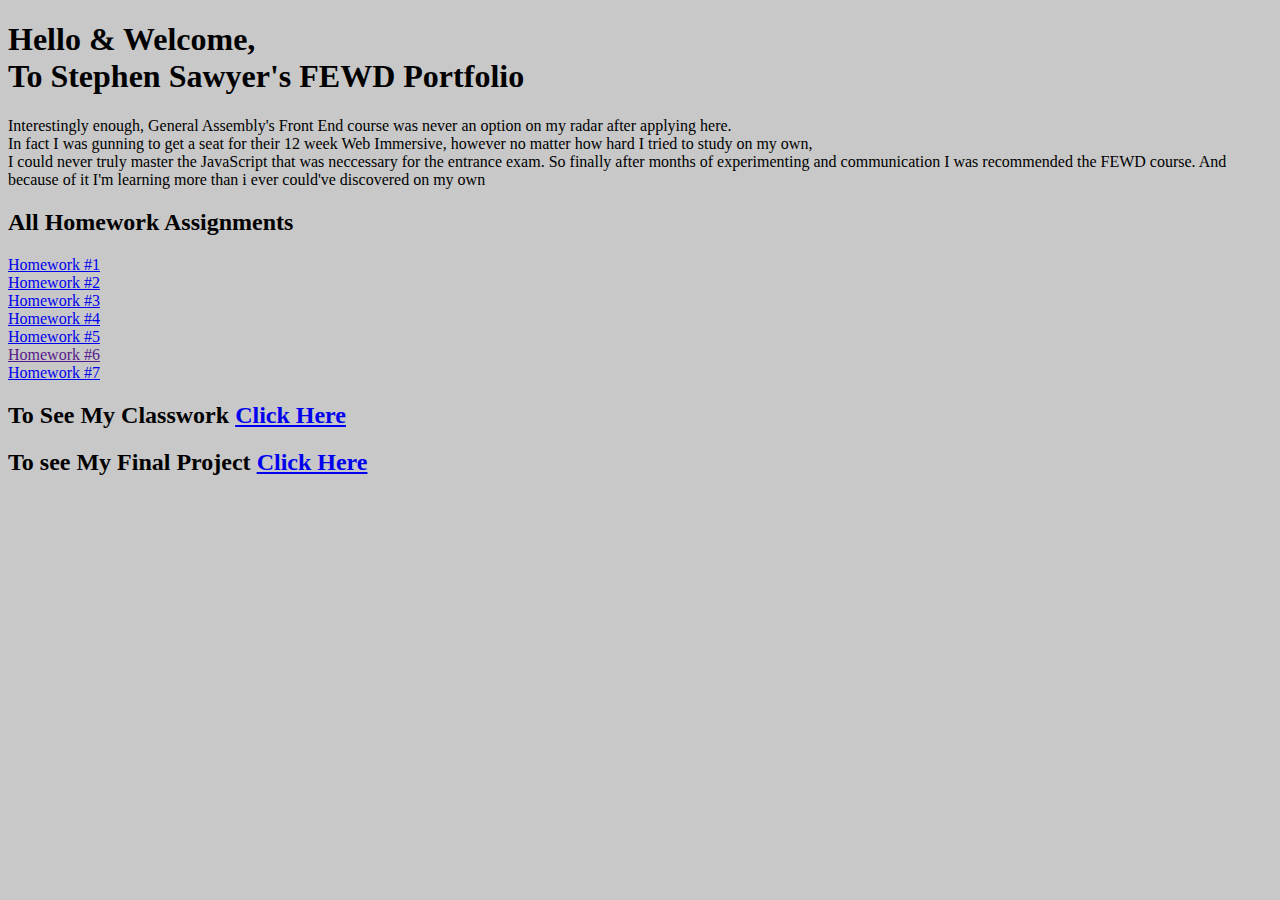
<file: index.html>
<!DOCTYPE html>
<html>
<head>
  <title>Main Page</title>
<link rel="stylesheet" type="text/css" href="styles.css">
</head>

<body>

  <h1>Hello & Welcome,<br> To Stephen Sawyer's FEWD Portfolio</h1>

  <p>Interestingly enough, General Assembly's Front End course was never an option on my radar after applying here.<br> In fact I was gunning to get a seat for their 12 week Web Immersive, however no matter how hard I tried to study on my own, <br> I could never truly master the JavaScript that was neccessary for the entrance exam. So finally after months of experimenting and communication I was recommended the FEWD course. And because of it I'm learning more than i ever could've discovered on my own</p>

  <h2>All Homework Assignments</h2>
    <a href="https://sawyers2015.github.io/Homework/ga-press-release/index.html">Homework #1</a>
    <br>
    <a href="SawyerS2015.github.io/Homework/travel-bucket-list/">Homework #2</a>
    <br>
    <a href="https://sawyers2015.github.io/Homework/fashion-blog-part2/">Homework #3</a>
    <br>
    <a href="SawyerS2015.github.io/Homework/startup-matchmaker/">Homework #4</a>
    <br>
    <a href="https://sawyers2015.github.io/Homework/calculator-box/">Homework #5</a>
    <br>
    <a href="">Homework #6</a>
    <br>
    <a href="SawyerS2015.github.io/Homework/cash-register/">Homework #7</a>

  <h2>To See My Classwork
    <a href="https://sawyers2015.github.io/Class-Work/index.html">Click Here</a>
  </h2>

  <h2>To see My Final Project
    <a href="SawyerS2015.github.io/Final Project/">Click Here</a></h2>
</body>
</html>
</file>
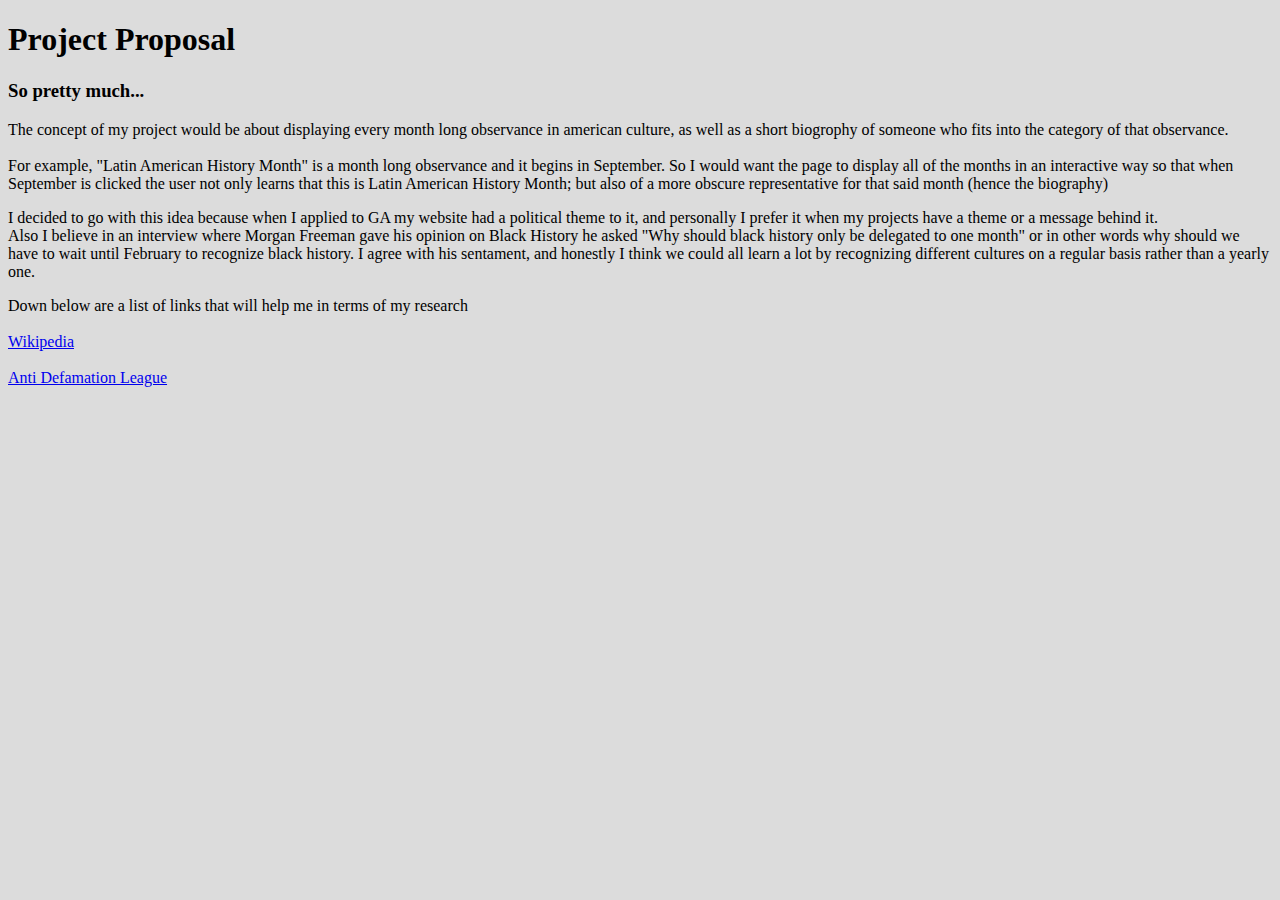
<file: Final Project/index.html>
<!DOCTYPE html>
<html>
<head>
  <title>Project Proposal</title>
  <link rel="stylesheet" type="text/css" href="styles.css">
</head>
<body>
<h1>Project Proposal</h1>
<h3>So pretty much...</h3>
<p>The concept of my project would be about displaying every month long observance in american culture, as well as a short biogrophy of someone who fits into the category of that observance.<br><br>For example, "Latin American History Month" is a month long observance and it begins in September. So I would want the page to display all of the months in an interactive way so that when September is clicked the user not only learns that this is Latin American History Month; but also of a more obscure representative for that said month (hence the biography)</p>

<p>I decided to go with this idea because when I applied to GA my website had a political theme to it, and personally I prefer it when my projects have a theme or a message behind it.<br> Also I believe in an interview where Morgan Freeman gave his opinion on Black History he asked "Why should black history only be delegated to one month" or in other words why should we have to wait until February to recognize black history. I agree with his sentament, and honestly I think we could all learn a lot by recognizing different cultures on a regular basis rather than a yearly one.</p>

<p>Down below are a list of links that will help me in terms of my research<br><br><a href="https://en.wikipedia.org/wiki/List_of_Month-long_observances">Wikipedia</a><br><br><a href="https://www.adl.org/sites/default/files/documents/assets/pdf/education-outreach/CALENDAR-OF-OBSERVANCES-2016.pdf">Anti Defamation League</a></p>

</body>
</html>
</file>
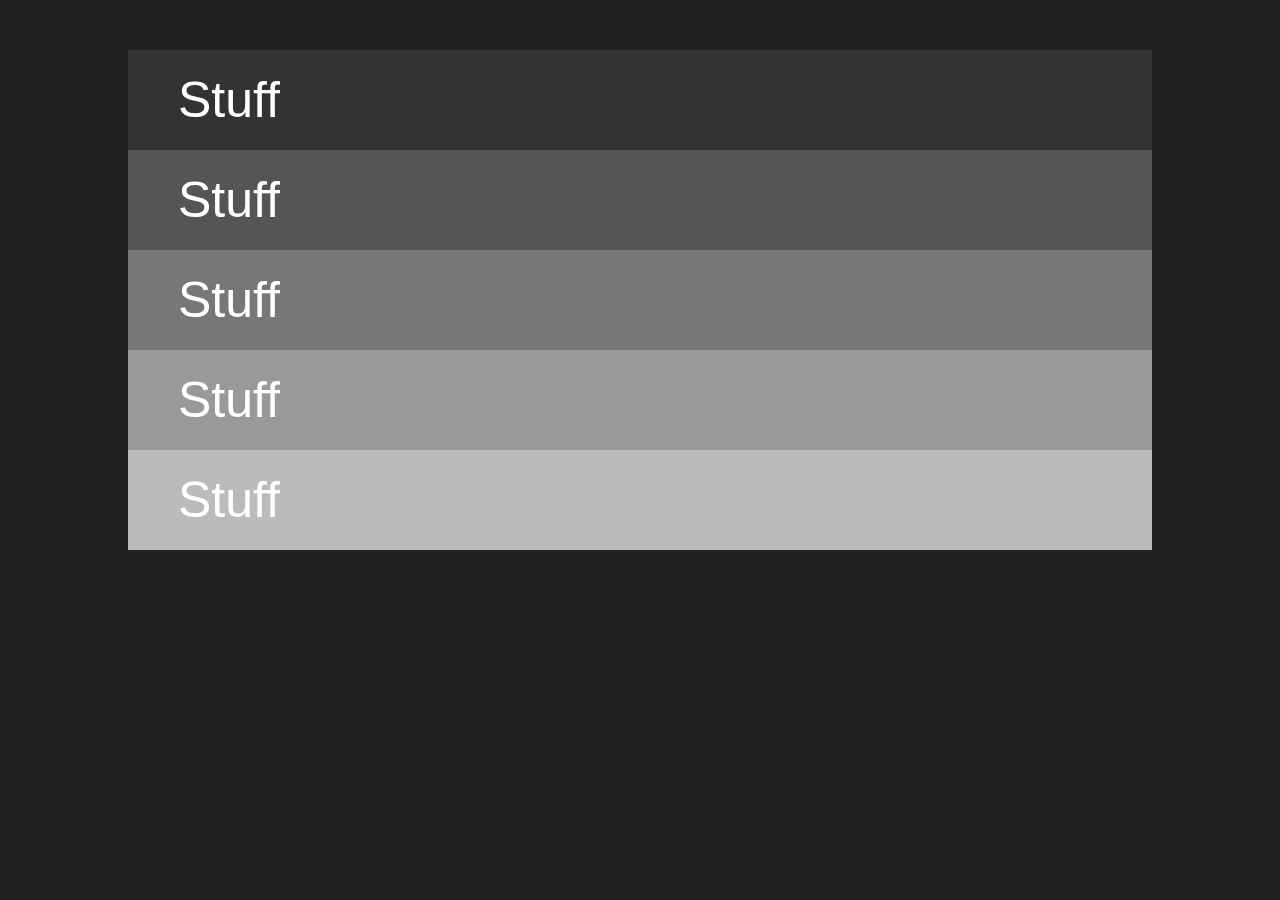
<file: Class-Work/accordion/index.html>
<!DOCTYPE html>
<html>
	<head>
		<title>Accordion</title>
		<link rel="stylesheet" type="text/css" href="css/reset.css">
		<link rel="stylesheet" type="text/css" href="css/style.css">
	</head>

	<body>
		<div id="wrapper">
			<div class="row">
				<header>
					<h2>Stuff</h2>
				</header>
				<div class="wrapper">
					<p>Lorem ipsum dolor sit amet, consectetur adipiscing elit. Vivamus sodales, magna eu varius interdum, orci nisl placerat lacus, blandit consequat felis diam ac lorem. Duis tempor libero at ante laoreet, eu ullamcorper augue vulputate. Mauris augue arcu, posuere vitae purus a, dignissim malesuada turpis. Donec hendrerit, nunc eget faucibus varius, neque quam dignissim dui, id euismod massa risus non neque. Aliquam elit lacus, elementum eu felis ut, auctor rhoncus odio. Vestibulum ante ipsum primis in faucibus orci luctus et ultrices posuere cubilia Curae; Etiam a hendrerit mauris, nec accumsan metus.</p>
				</div>
			</div>
			<div class="row">
				<header>
					<h2>Stuff</h2>
				</header>
				<div class="wrapper">
					<p>Lorem ipsum dolor sit amet, consectetur adipiscing elit. Vivamus sodales, magna eu varius interdum, orci nisl placerat lacus, blandit consequat felis diam ac lorem. Duis tempor libero at ante laoreet, eu ullamcorper augue vulputate. Mauris augue arcu, posuere vitae purus a, dignissim malesuada turpis. Donec hendrerit, nunc eget faucibus varius, neque quam dignissim dui, id euismod massa risus non neque. Aliquam elit lacus, elementum eu felis ut, auctor rhoncus odio. Vestibulum ante ipsum primis in faucibus orci luctus et ultrices posuere cubilia Curae; Etiam a hendrerit mauris, nec accumsan metus.</p>

				</div>
			</div>
			<div class="row">
				<header>
					<h2>Stuff</h2>
				</header>
				<div class="wrapper">
					<p>Lorem ipsum dolor sit amet, consectetur adipiscing elit. Vivamus sodales, magna eu varius interdum, orci nisl placerat lacus, blandit consequat felis diam ac lorem. Duis tempor libero at ante laoreet, eu ullamcorper augue vulputate. Mauris augue arcu, posuere vitae purus a, dignissim malesuada turpis. Donec hendrerit, nunc eget faucibus varius, neque quam dignissim dui, id euismod massa risus non neque. Aliquam elit lacus, elementum eu felis ut, auctor rhoncus odio. Vestibulum ante ipsum primis in faucibus orci luctus et ultrices posuere cubilia Curae; Etiam a hendrerit mauris, nec accumsan metus.</p>

				</div>
			</div>
			<div class="row">
				<header>
					<h2>Stuff</h2>
				</header>
				<div class="wrapper">
					<p>Lorem ipsum dolor sit amet, consectetur adipiscing elit. Vivamus sodales, magna eu varius interdum, orci nisl placerat lacus, blandit consequat felis diam ac lorem. Duis tempor libero at ante laoreet, eu ullamcorper augue vulputate. Mauris augue arcu, posuere vitae purus a, dignissim malesuada turpis. Donec hendrerit, nunc eget faucibus varius, neque quam dignissim dui, id euismod massa risus non neque. Aliquam elit lacus, elementum eu felis ut, auctor rhoncus odio. Vestibulum ante ipsum primis in faucibus orci luctus et ultrices posuere cubilia Curae; Etiam a hendrerit mauris, nec accumsan metus.</p>

				</div>
			</div>
			<div class="row">
				<header>
					<h2>Stuff</h2>
				</header>
				<div class="wrapper">
					<p>Lorem ipsum dolor sit amet, consectetur adipiscing elit. Vivamus sodales, magna eu varius interdum, orci nisl placerat lacus, blandit consequat felis diam ac lorem. Duis tempor libero at ante laoreet, eu ullamcorper augue vulputate. Mauris augue arcu, posuere vitae purus a, dignissim malesuada turpis. Donec hendrerit, nunc eget faucibus varius, neque quam dignissim dui, id euismod massa risus non neque. Aliquam elit lacus, elementum eu felis ut, auctor rhoncus odio. Vestibulum ante ipsum primis in faucibus orci luctus et ultrices posuere cubilia Curae; Etiam a hendrerit mauris, nec accumsan metus.</p>

				</div>
			</div>

		</div>

		<script src="js/jquery-1.10.2.min.js"></script>
		<script src="js/app.js"></script>
	</body>
</html>
</file>
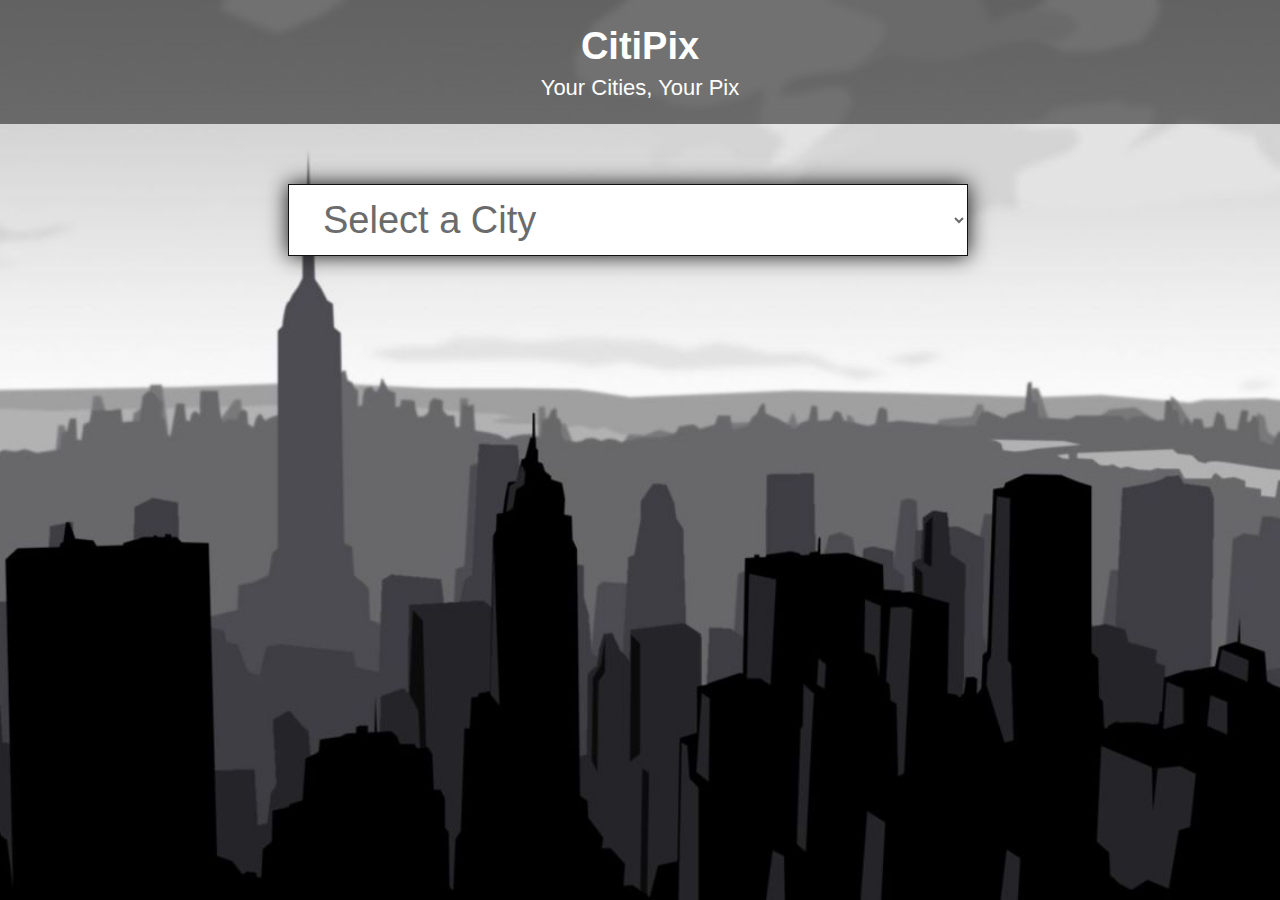
<file: Class-Work/citi-pix/index.html>
<!DOCTYPE html>
<html lang="en">
<head>
	<title>Citi Pix</title>

	<link rel="stylesheet" href="css/reset.css">
	<link rel="stylesheet" href="css/style.css">
</head>
<body>
	<header>
		<div class="title">
			<h1>CitiPix</h1>
			<p>Your Cities, Your Pix</p>
		</div>
	</header>
	<div class="container">
		<select id="city-type">
			<option>Select a City</option>
			<option value="nyc">NYC</option>
			<option value="sf">SF</option>
			<option value="la">LA</option>
			<option value="atx">ATX</option>
			<option value="syd">SYD</option>
		</select>
	</div>

	<script src="http://ajax.googleapis.com/ajax/libs/jquery/2.1.3/jquery.min.js"></script>
	<script type="text/javascript" src="js/app.js"></script>
</body>
</html>
</file>
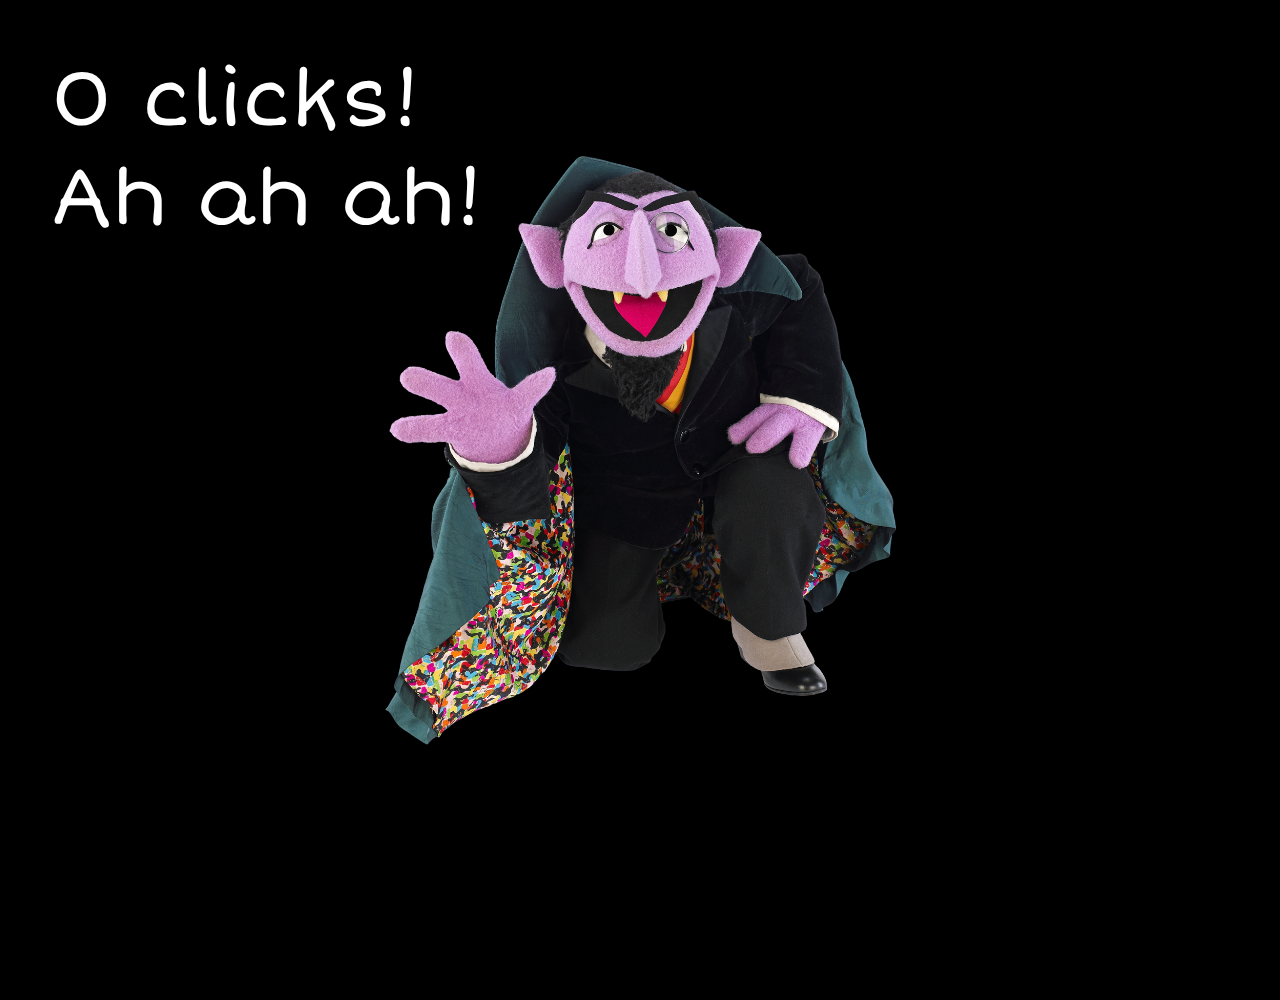
<file: Class-Work/click-count/index.html>
<!DOCTYPE html>
<html>
  <head>
    <title>Click Count</title>
    <link href='http://fonts.googleapis.com/css?family=Short+Stack' rel='stylesheet' type='text/css'>
    <link rel="stylesheet" type="text/css" href="css/style.css">
  </head>

  <body>
    <div id="clickme">
      <span id="click-num">0</span> <span id="click-str">clicks</span>!<br>
      Ah ah ah!
    </div>

    <script src="https://code.jquery.com/jquery-2.1.4.min.js"></script>
    <script type="text/javascript" src="js/app.js"></script>
  </body>
</html>
</file>
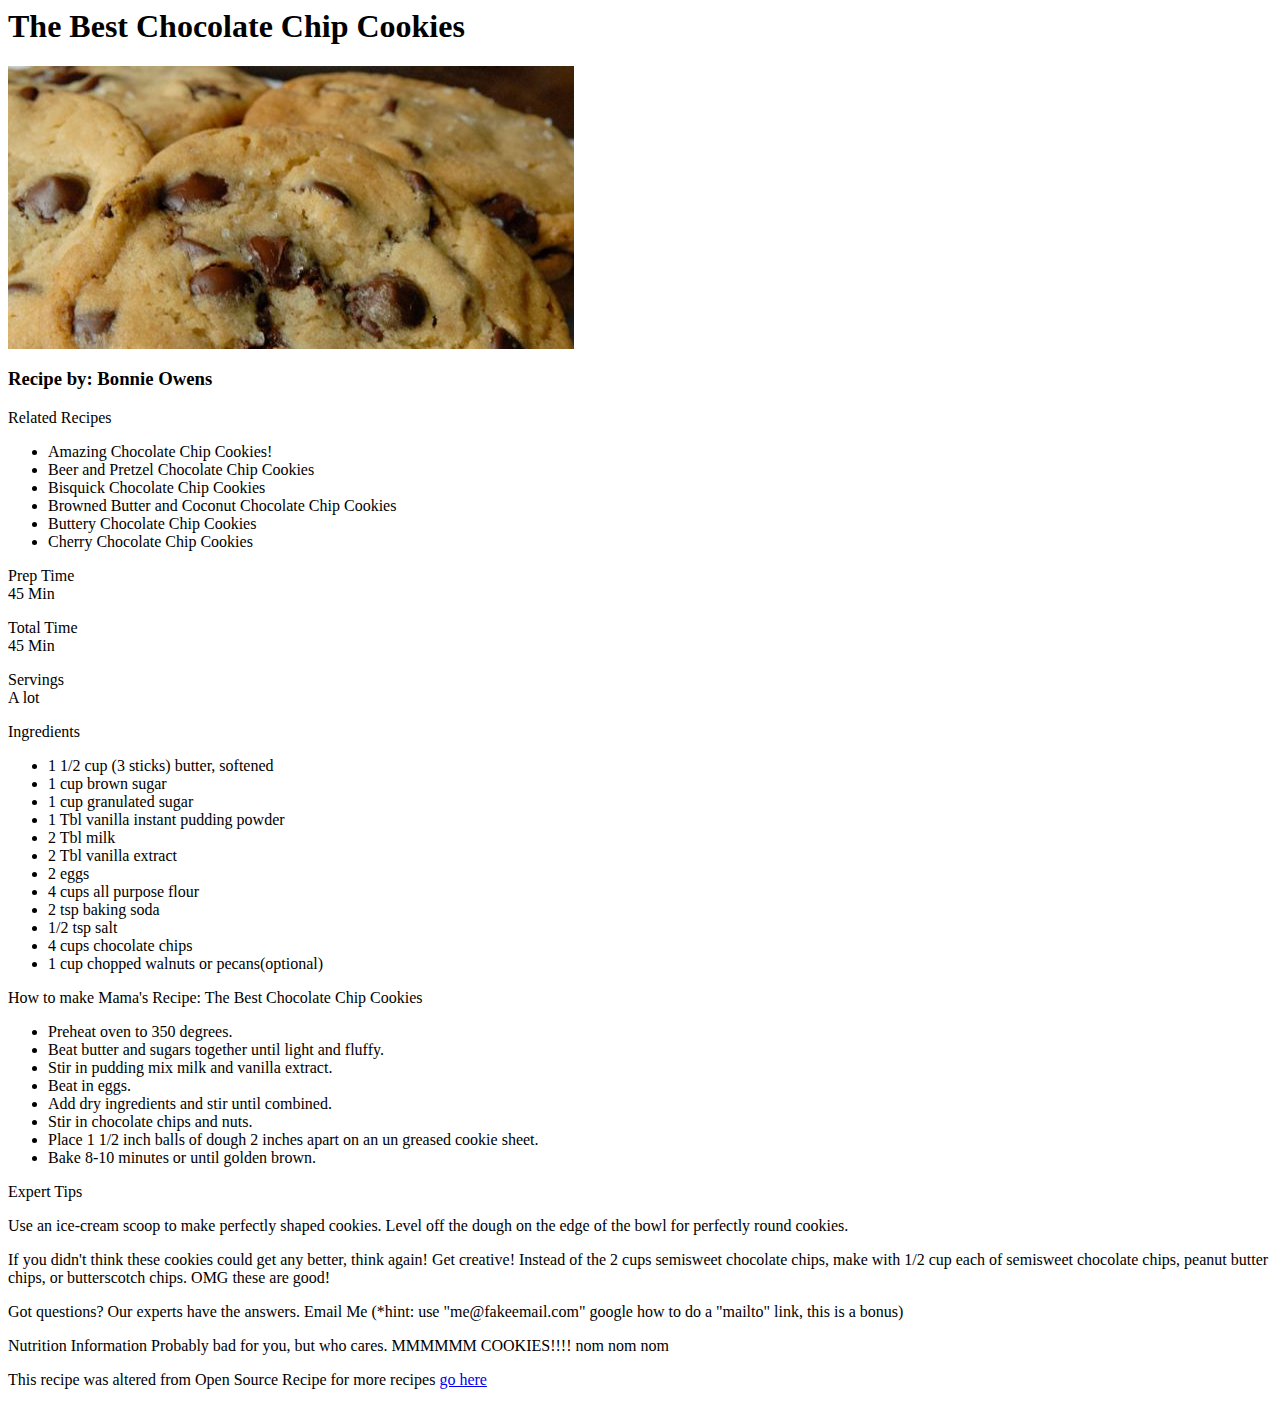
<file: Class-Work/cookie-recipe/index.html>
<!DOCTYPE>
<html>
<head>
  <title>Cookie Recipe</title>
</head>
<body>
<h1>The Best Chocolate Chip Cookies</h1>

<img src="cookies.jpg" alt="Cookies!"> 

<h3>Recipe by: Bonnie Owens</h3>

<p>
Related Recipes
  <ul>
    <li>Amazing Chocolate Chip Cookies!</li>
    <li>Beer and Pretzel Chocolate Chip Cookies</li>
    <li>Bisquick Chocolate Chip Cookies</li>
    <li>Browned Butter and Coconut Chocolate Chip Cookies</li>
    <li>Buttery Chocolate Chip Cookies</li>
    <li>Cherry Chocolate Chip Cookies</li>
  </ul>
</p>
<p>
Prep Time <br>
45 Min
</p>
<p>
Total Time <br>
45 Min
</p>
<p>
Servings <br>
A lot
</p>
<p>
Ingredients
  <ul>
    <li>1 1/2 cup (3 sticks) butter, softened</li>
    <li>1 cup brown sugar</li>
    <li>1 cup granulated sugar</li>
    <li>1 Tbl vanilla instant pudding powder</li>
    <li>2 Tbl milk</li>
    <li>2 Tbl vanilla extract</li>
    <li>2 eggs</li>
    <li>4 cups all purpose flour</li>
    <li>2 tsp baking soda</li>
    <li>1/2 tsp salt</li>
    <li>4 cups chocolate chips</li>
    <li>1 cup chopped walnuts or pecans(optional)</li>
  </ul>
</p>
<p>
How to make Mama's Recipe: The Best Chocolate Chip Cookies
  <ul>
    <li>Preheat oven to 350 degrees.</li>
    <li>Beat butter and sugars together until light and fluffy.</li>
    <li>Stir in pudding mix milk and vanilla extract.</li>
    <li>Beat in eggs.</li>
    <li>Add dry ingredients and stir until combined.</li>
    <li>Stir in chocolate chips and nuts.</li>
    <li>Place 1 1/2 inch balls of dough 2 inches apart on an un greased cookie sheet.</li>
    <li>Bake 8-10 minutes or until golden brown.</li>
  </ul>
</p>
Expert Tips
<p>
Use an ice-cream scoop to make perfectly shaped cookies. Level off the dough on the edge of the bowl for perfectly round cookies.
</p>
<p>
If you didn't think these cookies could get any better, think again! Get creative! Instead of the 2 cups semisweet chocolate chips, make with 1/2 cup each of semisweet chocolate chips, peanut butter chips, or butterscotch chips. OMG these are good!
</p>
<p>
Got questions? Our experts have the answers. Email Me (*hint: use "me@fakeemail.com" google how to do a "mailto" link, this is a bonus)
</p>
<p>
Nutrition Information
Probably bad for you, but who cares. MMMMMM COOKIES!!!! nom nom nom
</p>
<p>
This recipe was altered from Open Source Recipe for more recipes <a href="http://www.opensourcefood.com/people/Amanori/recipes/mamas-recipe-the-best-chocolate-chip-cookies"> go here <a>
</p>
</body>
</html>
</file>
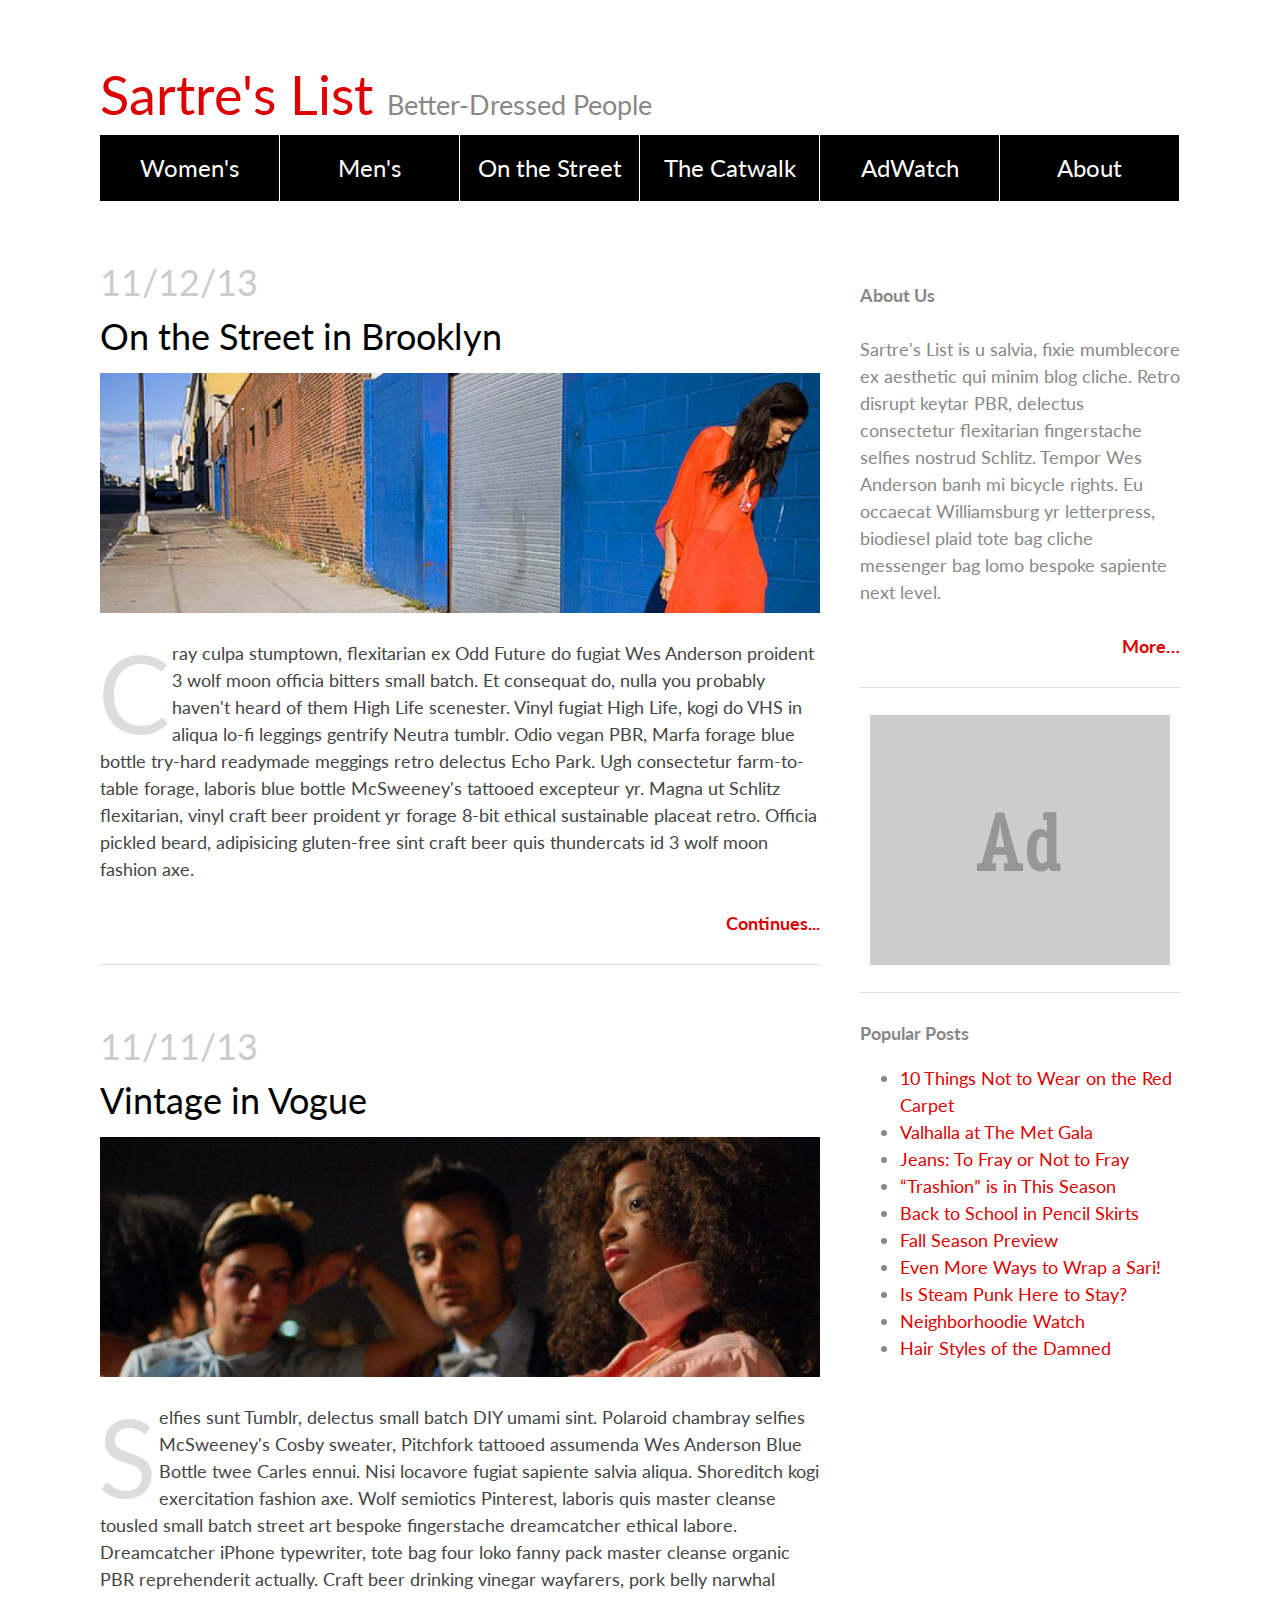
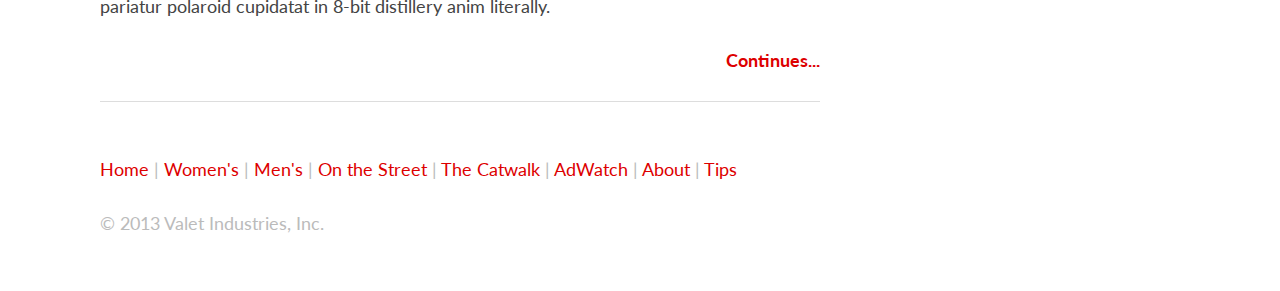
<file: Class-Work/fashion-blog-part2-solution/index.html>
<!DOCTYPE html>
<html>
	<head>
		<title>Sartre's List</title>

		<link href='http://fonts.googleapis.com/css?family=Lato:300,700,300italic,700italic' rel='stylesheet' type='text/css'>
		<link rel="stylesheet" type="text/css" href="css/normalize.css">
		<link rel="stylesheet" type="text/css" href="css/main.css">
	</head>
	<body>
		<div id="wrapper">
			<div id="header">
				<h1><a href="index.html">Sartre's List</a></h1>

				<h2>Better-Dressed People</h2>

				<div id="nav">
					<a href="#">Women's</a>
					<a href="#">Men's</a>
					<a href="#">On the Street</a>
					<a href="#">The Catwalk</a>
					<a href="#">AdWatch</a>
					<a href="#">About</a>
				</div>
			</div>

			<div id="main">
				<div class="article">
					<h3>11/12/13</h3>

					<h2><a href="#">On the Street in Brooklyn</a></h2>

					<img src="img/fashion_photo.jpg">

					<p>Cray culpa stumptown, flexitarian ex Odd Future do fugiat Wes Anderson proident 3 wolf moon officia bitters small batch. Et consequat do, nulla you probably haven't heard of them High Life scenester. Vinyl fugiat High Life, kogi do VHS in aliqua lo-fi leggings gentrify Neutra tumblr. Odio vegan PBR, Marfa forage blue bottle try-hard readymade meggings retro delectus Echo Park. Ugh consectetur farm-to-table forage, laboris blue bottle McSweeney's tattooed excepteur yr. Magna ut Schlitz flexitarian, vinyl craft beer proident yr forage 8-bit ethical sustainable placeat retro. Officia pickled beard, adipisicing gluten-free sint craft beer quis thundercats id 3 wolf moon fashion axe.</p>

					<p class="more"><a href="#">Continues...</a></p>
				</div>

				<div class="article">
					<h3>11/11/13</h3>

					<h2><a href="#">Vintage in Vogue</a></h2>

					<img src="img/fashion_photo2.jpg">

					<p>Selfies sunt Tumblr, delectus small batch DIY umami sint. Polaroid chambray selfies McSweeney's Cosby sweater, Pitchfork tattooed assumenda Wes Anderson Blue Bottle twee Carles ennui. Nisi locavore fugiat sapiente salvia aliqua. Shoreditch kogi exercitation fashion axe. Wolf semiotics Pinterest, laboris quis master cleanse tousled small batch street art bespoke fingerstache dreamcatcher ethical labore. Dreamcatcher iPhone typewriter, tote bag four loko fanny pack master cleanse organic PBR reprehenderit actually. Craft beer drinking vinegar wayfarers, pork belly narwhal pariatur polaroid cupidatat in 8-bit distillery anim literally.</p>

					<p class="more"><a href="#">Continues...</a></p>
				</div>
			</div>

			<div id="sidebar">
				<div class="module">
					<h4>About Us</h4>

					<p>Sartre's List is u salvia, fixie mumblecore ex aesthetic qui minim blog cliche. Retro disrupt keytar PBR, delectus consectetur flexitarian fingerstache selfies nostrud Schlitz. Tempor Wes Anderson banh mi bicycle rights. Eu occaecat Williamsburg yr letterpress, biodiesel plaid tote bag cliche messenger bag lomo bespoke sapiente next level.</p>

					<p class="more"><a href="#">More&hellip;</a></p>
				</div>

				<div class="module ad">
					<img src="img/ad.gif" alt="ad stuff">
				</div>

				<div class="module">
					<h4>Popular Posts</h4>

					<ul>
						<li><a href="#">10 Things Not to Wear on the Red Carpet</a></li>
						<li><a href="#">Valhalla at The Met Gala</a></li>
						<li><a href="#">Jeans: To Fray or Not to Fray</a></li>
						<li><a href="#">“Trashion” is in This Season</a></li>
						<li><a href="#">Back to School in Pencil Skirts</a></li>
						<li><a href="#">Fall Season Preview</a></li>
						<li><a href="#">Even More Ways to Wrap a Sari!</a></li>
						<li><a href="#">Is Steam Punk Here to Stay?</a></li>
						<li><a href="#">Neighborhoodie Watch</a></li>
						<li><a href="#">Hair Styles of the Damned</a></li>
					</ul>
				</div>
			</div>

			<div id="footer">
				<div class="nav">
					<a href="index.html">Home</a> | <a href="#">Women's</a> | <a href="#">Men's</a> | <a href="#">On the Street</a> | <a href="#">The Catwalk</a> | <a href="#">AdWatch</a> | <a href="#">About</a> | <a href="#">Tips</a>
				</div>
				
				<p>&copy; 2013 Valet Industries, Inc.</p>
			</div>
		</div>
	</body>
</html>
</file>
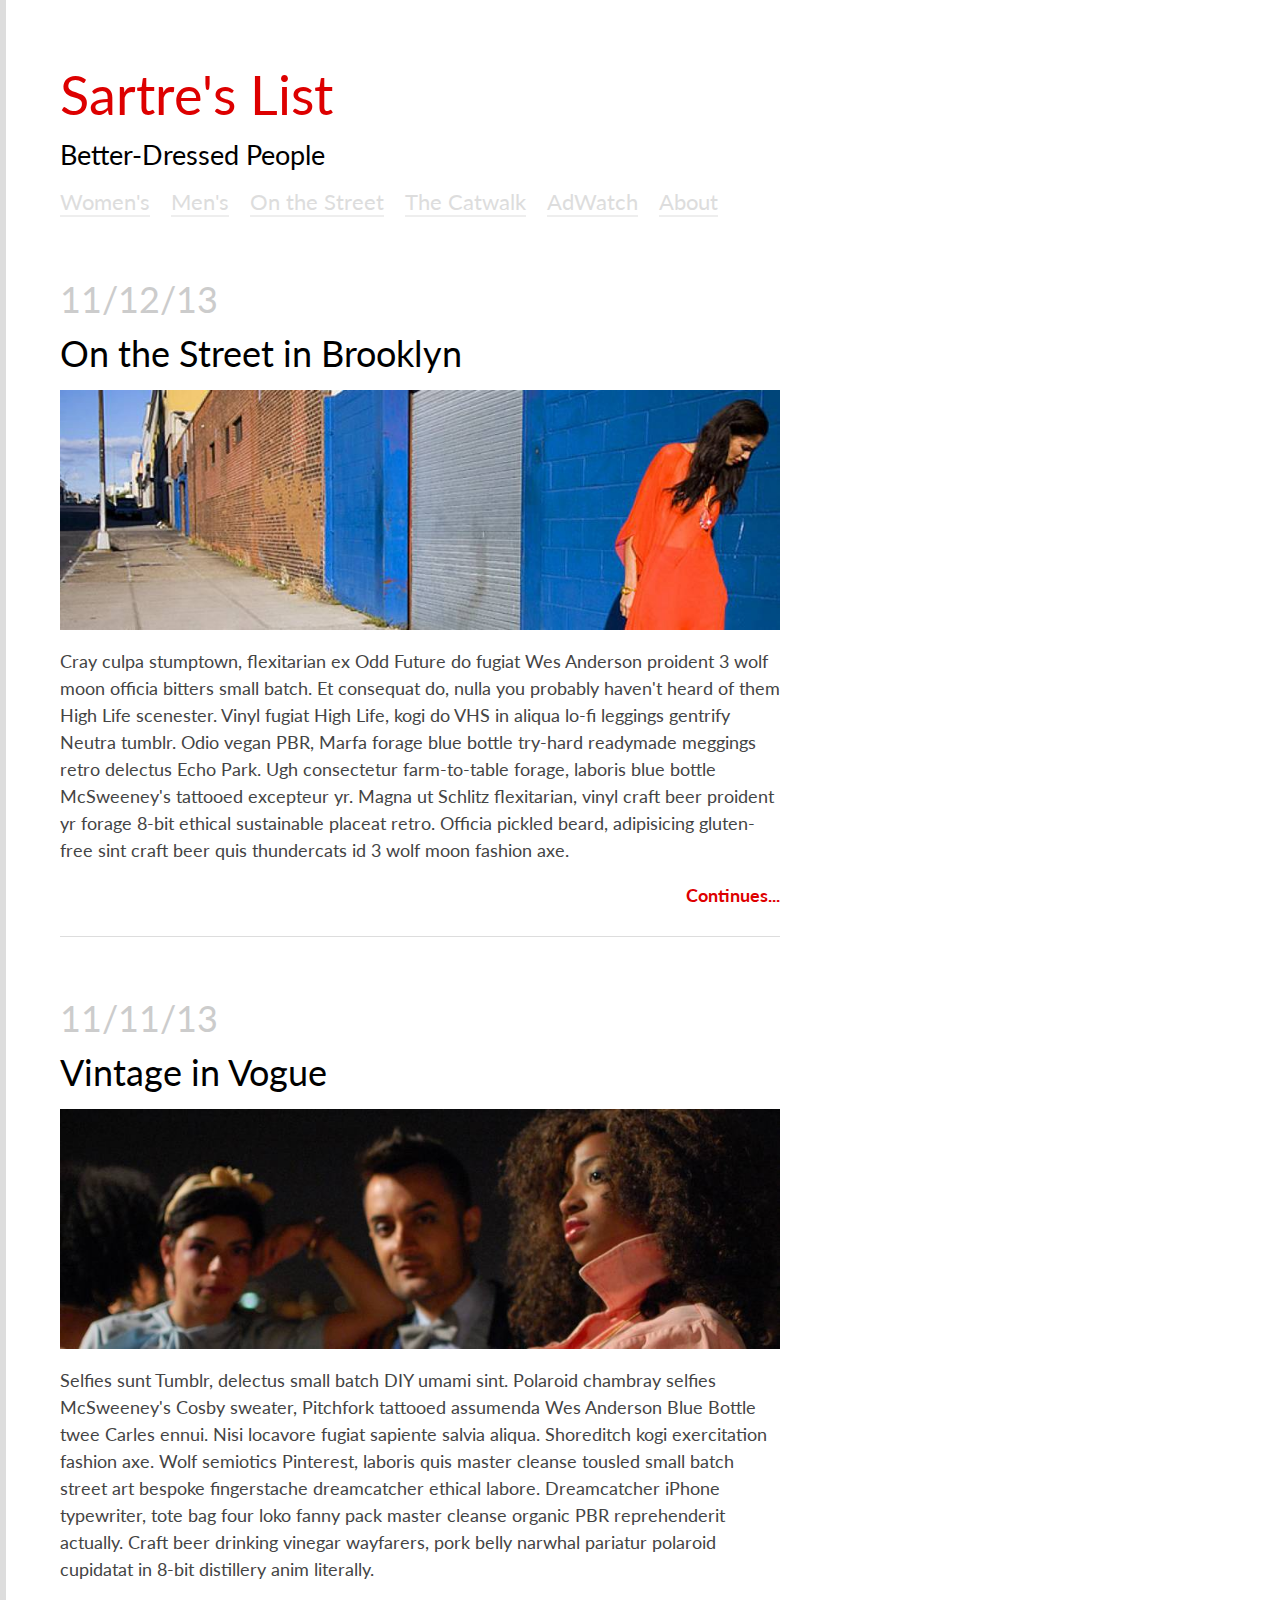
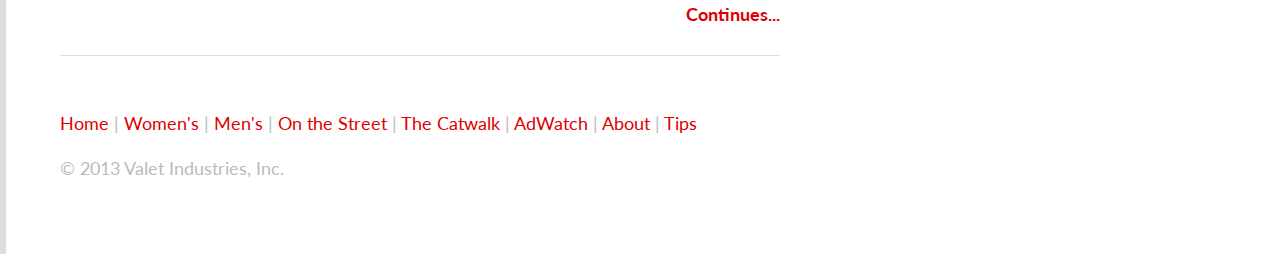
<file: Class-Work/fashion-blog-solution/index.html>
<!DOCTYPE html>
<html>
	<head>
		<title>Sartre's List</title>
		
		<link href='http://fonts.googleapis.com/css?family=Lato:300,700,300italic,700italic' rel='stylesheet' type='text/css'>
		<link rel="stylesheet" type="text/css" href="css/normalize.css">
		<link rel="stylesheet" type="text/css" href="css/main.css">
	</head>

	<body>
		<div id="wrapper">
			<div id="header">
				<h1><a href="index.html">Sartre's List</a></h1>

				<h2>Better-Dressed People</h2>
				
				<div class="nav">
					<a href="#">Women's</a>
					<a href="#">Men's</a>
					<a href="#">On the Street</a>
					<a href="#">The Catwalk</a>
					<a href="#">AdWatch</a>
					<a href="#">About</a>
				</div>
			</div>

			<div class="article">
				<h3>11/12/13</h3>
				
				<h2><a href="#">On the Street in Brooklyn</a></h2>
				
				<img src="img/fashion_photo.jpeg" alt="Girl in orange dress">
				
				<p>Cray culpa stumptown, flexitarian ex Odd Future do fugiat Wes Anderson proident 3 wolf moon officia bitters small batch. Et consequat do, nulla you probably haven't heard of them High Life scenester. Vinyl fugiat High Life, kogi do VHS in aliqua lo-fi leggings gentrify Neutra tumblr. Odio vegan PBR, Marfa forage blue bottle try-hard readymade meggings retro delectus Echo Park. Ugh consectetur farm-to-table forage, laboris blue bottle McSweeney's tattooed excepteur yr. Magna ut Schlitz flexitarian, vinyl craft beer proident yr forage 8-bit ethical sustainable placeat retro. Officia pickled beard, adipisicing gluten-free sint craft beer quis thundercats id 3 wolf moon fashion axe.</p>
				
				<h4><a href="#">Continues...</a></h4>
			</div>

			<div class="article">
				<h3>11/11/13</h3>

				<h2><a href="#">Vintage in Vogue</a></h2>

				<img src="img/fashion_photo2.jpeg" alt="Fashionable people">

				<p>Selfies sunt Tumblr, delectus small batch DIY umami sint. Polaroid chambray selfies McSweeney's Cosby sweater, Pitchfork tattooed assumenda Wes Anderson Blue Bottle twee Carles ennui. Nisi locavore fugiat sapiente salvia aliqua. Shoreditch kogi exercitation fashion axe. Wolf semiotics Pinterest, laboris quis master cleanse tousled small batch street art bespoke fingerstache dreamcatcher ethical labore. Dreamcatcher iPhone typewriter, tote bag four loko fanny pack master cleanse organic PBR reprehenderit actually. Craft beer drinking vinegar wayfarers, pork belly narwhal pariatur polaroid cupidatat in 8-bit distillery anim literally.</p>

				<h4><a href="#">Continues...</a></h4>
			</div>

			<div id="footer">
				<div class="nav">
					<a href="index.html">Home</a> | <a href="#">Women's</a> | <a href="#">Men's</a> | <a href="#">On the Street</a> | <a href="#">The Catwalk</a> | <a href="#">AdWatch</a> | <a href="#">About</a> | <a href="#">Tips</a>
				</div>
				<p>&copy; 2013 Valet Industries, Inc.</p>
			</div>
		</div>
	</body>
</html>
</file>
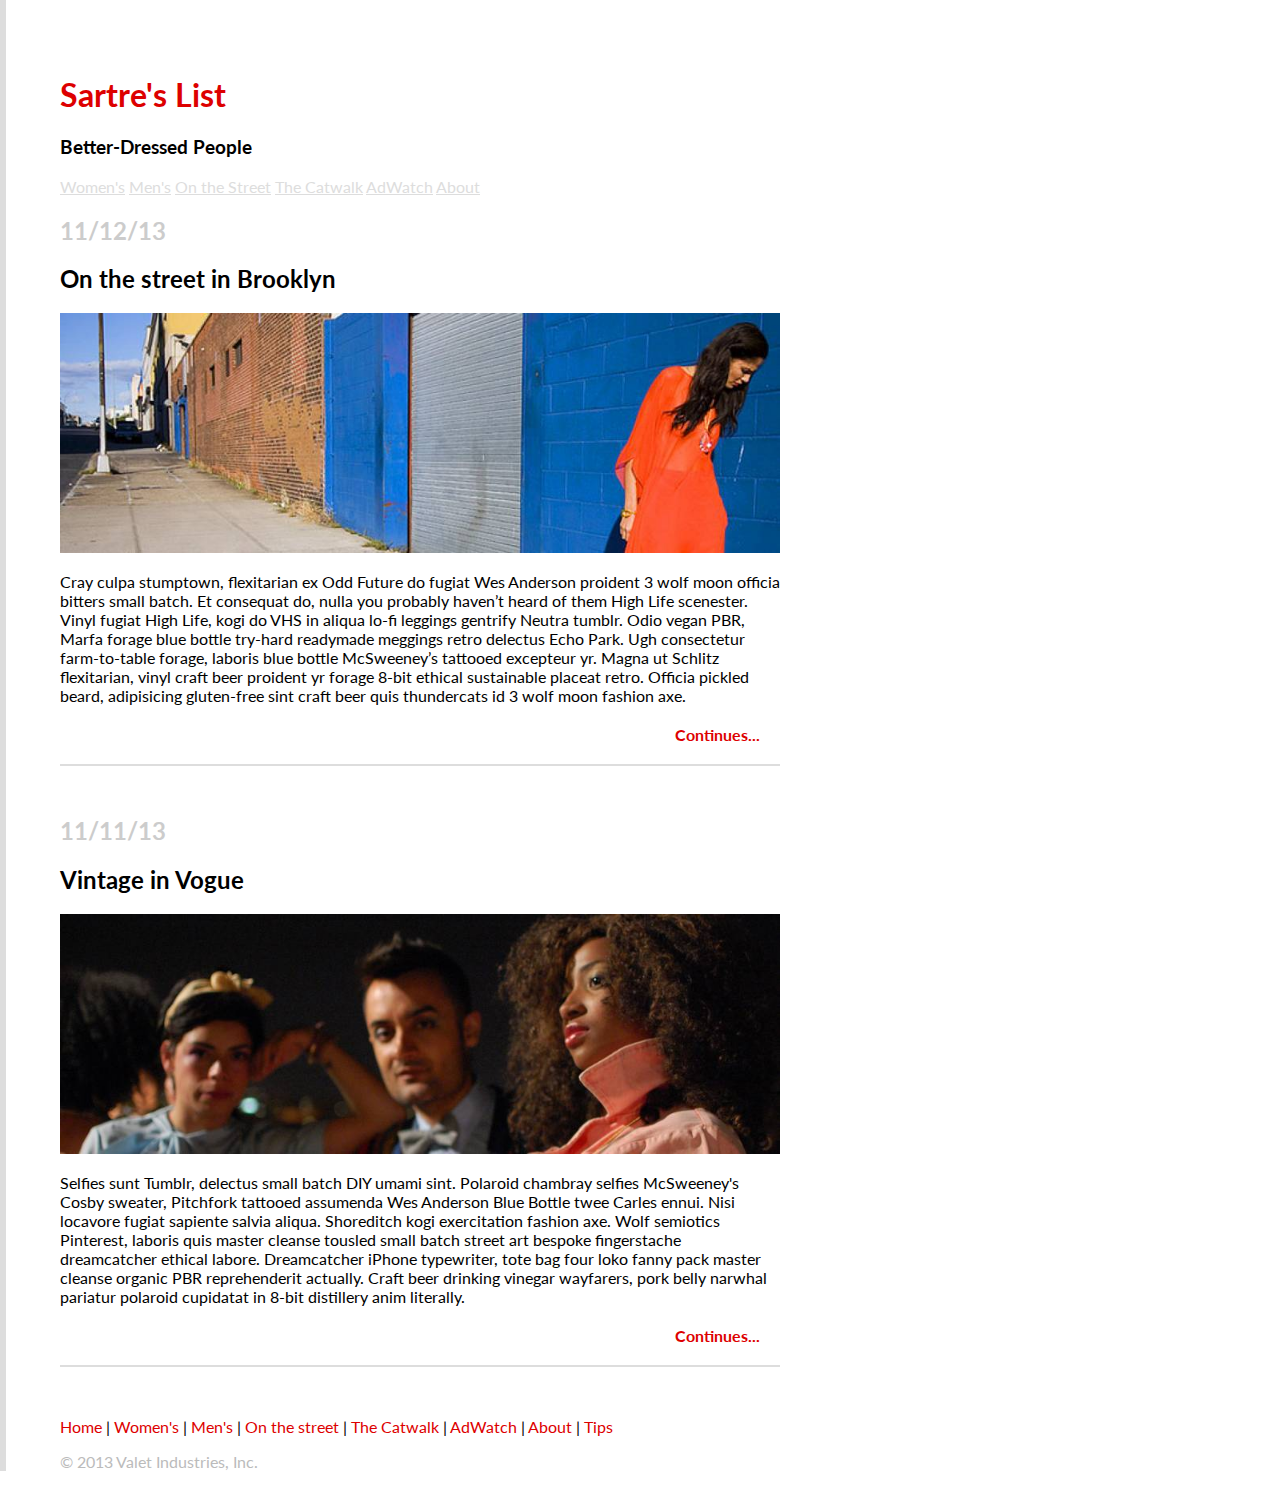
<file: Class-Work/fashion-blog/index.html>
<!DOCTYPE html>
<html>
	<head>
		<title>Sartre's List</title>

		<link href='http://fonts.googleapis.com/css?family=Lato:300,700,300italic,700italic' rel='stylesheet' type='text/css'>
		<link rel="stylesheet" href="css/normalize.css">
		<link rel="stylesheet" href="css/main.css">
	</head>

	<body>
  <div class="container">
    <header>
      <h1>Sartre's List</h1>
      <h3 class="title">Better-Dressed People</h3>
      <nav>
        <a href="">Women's</a>
        <a href="">Men's</a>
        <a href="">On the Street</a>
        <a href="">The Catwalk</a>
        <a href="">AdWatch</a>
        <a href="">About</a>
      </nav>
    </header>

    <section>
      <article>
        <h2 class="date">11/12/13</h2>
        <h2 class="title">On the street in Brooklyn</h2>
        <img src="img/fashion_photo.jpeg">
        <p>Cray culpa stumptown, flexitarian ex Odd Future do fugiat Wes Anderson proident 3 wolf moon officia bitters small batch. Et consequat do, nulla you probably haven’t heard of them High Life scenester. Vinyl fugiat High Life, kogi do VHS in aliqua lo-fi leggings gentrify Neutra tumblr. Odio vegan PBR, Marfa forage blue bottle try-hard readymade meggings retro delectus Echo Park. Ugh consectetur farm-to-table forage, laboris blue bottle McSweeney’s tattooed excepteur yr. Magna ut Schlitz flexitarian, vinyl craft beer proident yr forage 8-bit ethical sustainable placeat retro. Officia pickled beard, adipisicing gluten-free sint craft beer quis thundercats id 3 wolf moon fashion axe.</p>
        <div class="continue">
        <a href=""><strong>Continues...</strong></a>
        </div>
      </article>

      <article>
        <h2 class="date">11/11/13</h2>
        <h2 class="title">Vintage in Vogue</h2>
        <img src="img/fashion_photo2.jpeg">
        <p>Selfies sunt Tumblr, delectus small batch DIY umami sint. Polaroid chambray selfies McSweeney's Cosby sweater, Pitchfork tattooed assumenda Wes Anderson Blue Bottle twee Carles ennui. Nisi locavore fugiat sapiente salvia aliqua. Shoreditch kogi exercitation fashion axe. Wolf semiotics Pinterest, laboris quis master cleanse tousled small batch street art bespoke fingerstache dreamcatcher ethical labore. Dreamcatcher iPhone typewriter, tote bag four loko fanny pack master cleanse organic PBR reprehenderit actually. Craft beer drinking vinegar wayfarers, pork belly narwhal pariatur polaroid cupidatat in 8-bit distillery anim literally.</p>
        <div class="continue">
        <a href=""><strong>Continues...</strong></a>
        </div>
      </article>

      <footer>
        <nav>
          <a href="">Home</a> |
          <a href="">Women's</a> |
          <a href="">Men's</a> |
          <a href="">On the street</a> |
          <a href="">The Catwalk</a> |
          <a href="">AdWatch</a> |
          <a href="">About</a> |
          <a href="">Tips</a>
        </nav>
        <p>© 2013 Valet Industries, Inc.</p>
      </footer>
    </section>
  </div>
	</body>
</html>
</file>
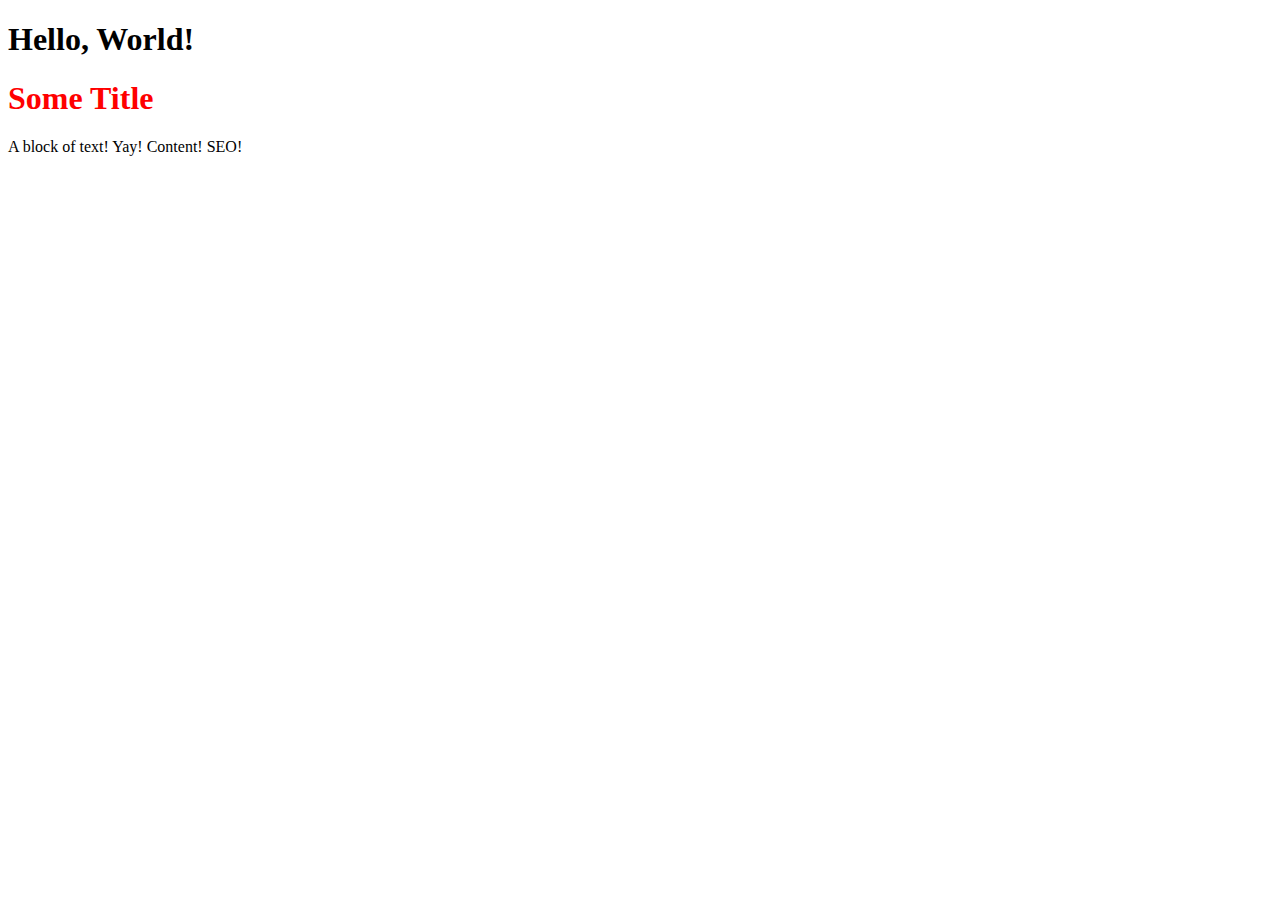
<file: Class-Work/first-javascript/index.html>
<!DOCTYPE html>
<html>
<head>
	<title>Our First JavaScript</title>
</head>
<body>

	<h1>Hello, World!</h1>
  
  <h1 id="title">Some Title</h1>
  <p id="text-chunk">A block of text! Yay! Content! SEO!</p>

  <script type="text/javascript" src="script.js"></script>
</body>
</html>
</file>
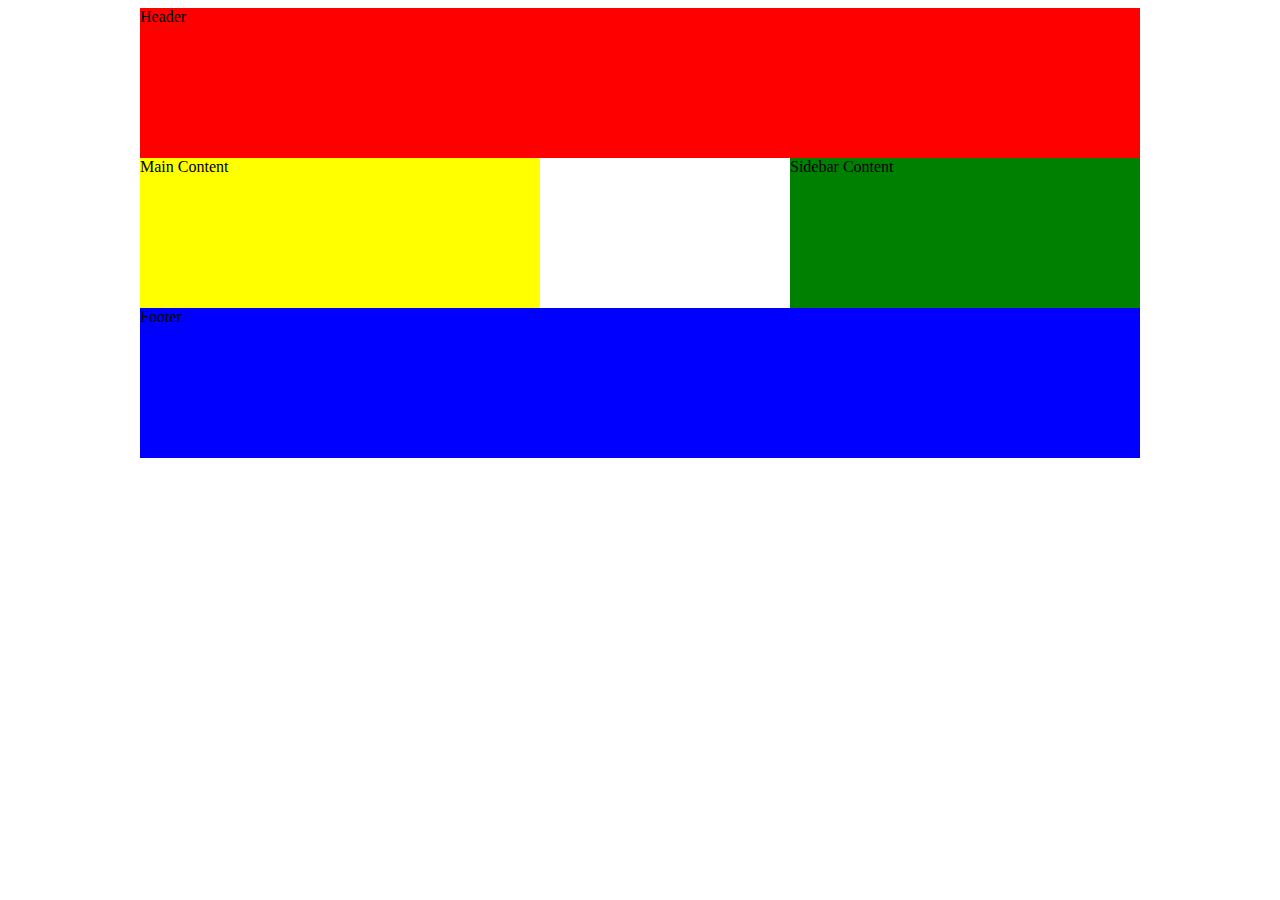
<file: Class-Work/floating-sections/index.html>
<!DOCTYPE html>
<html>
<head>
  <meta charset="UTF-8">
  <title>Page Layout</title>
  <link rel="stylesheet" href="css/style.css" media="screen" type="text/css" />
</head>
<body>

  <div class="container">

    <header class="box">
      Header
    </header>

    <main class="box">
      Main Content
    </main>

    <aside class="box">
      Sidebar Content
    </aside>

    <footer class="box clear">
      Footer
    </footer>

  </div>

</body>
</html>
</file>
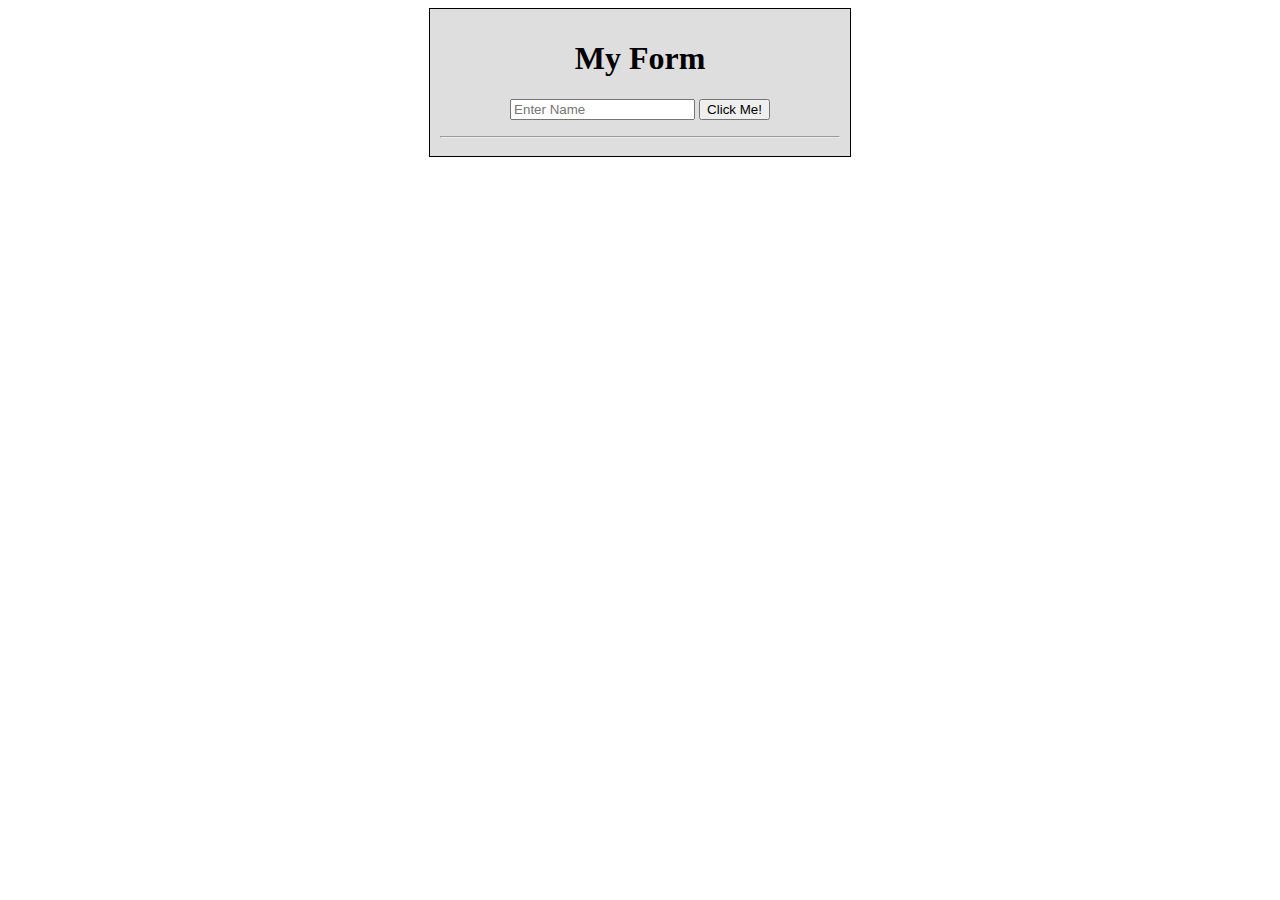
<file: Class-Work/form-test/index.html>
<html>
<head>
	<link rel="stylesheet" href="style.css">
</head>
<body>

	<div class="container">

		<h1>My Form</h1>

		<form id="myForm">
			<input type="text" id="name-input" placeholder="Enter Name">
			<input type="submit" value="Click Me!">
		</form>

		<hr>

		<div id="target"></div>
	</div>

	<script src="https://code.jquery.com/jquery-2.1.4.min.js"></script>
	<script src="app.js"></script>
</body>
</html>
</file>
<file: styles.css>
h1 {
  color: black;
}
body {
  background: rgb(200, 200, 200);
}
</file>
<file: Final Project/styles.css>
body {
  background-color: rgb(220,220,220);
}
</file>
<file: Class-Work/accordion/css/style.css>
body {
	background-color: #222222;
	font-family: Arial, sans-serif;
}

#wrapper {
	width: 80%;
	margin: 50px auto;
}

.row header {
	height: 100px;
}

.row header h2 {
	padding-left: 50px;
	line-height: 100px;
	font-size: 50px;
	color: #ffffff;
}

.wrapper {
	display: none;
	background-color: white;
	padding: 20px;
}

.row:nth-child(1) header {
	background-color: #333333;
}

.row:nth-child(2) header {
	background-color: #555555;
}

.row:nth-child(3) header {
	background-color: #777777;
}

.row:nth-child(4) header {
	background-color: #999999;
}

.row:nth-child(5) header {
	background-color: #BBBBBB;
}
</file>
<file: Class-Work/citi-pix/css/style.css>
/******************************************
/* SETUP
/*******************************************/

body {
  color: #000;
  font-size: 12px;
  line-height: 1.4;
  font-family: Helvetica, Arial, sans-serif;
  background: url(../images/citipix_skyline.jpg) no-repeat center center fixed;
  -webkit-background-size: cover;
  -moz-background-size: cover;
  -o-background-size: cover;
  background-size: cover;
}


/******************************************
/* LAYOUT
/*******************************************/
header, .container {
  text-align: center;
}

/* Center the container */
.container {
  width: 960px;
  margin: auto;
  padding-top: 5em;
}

header {
  background: rgba(0,0,0, .5);
  padding: 20px 0;
}

.title {
  color: #fff;
  font-size: 38px;
  font-weight: bold;
  font-family: helvetica, arial, sans-serif;
}

.title p {
  font-size: 22px;
  font-weight: normal
}

#city-type {
  color: #6b6b6c;
  font-size: 38px;
  background: #fff;
  border: 1px solid #111;
  padding: 0px 30px;
  display: inline-block;
  width: 680px;
  margin-right: 24px;
  font-family: helvetica, arial, sans-serif;
  height: 72px;
  line-height: 74px;
  vertical-align: middle;
  box-shadow: #111 0 0 20px;
}

.nyc {
  background-image: url(../images/nyc.jpg)
}
.sf {
  background-image: url(../images/sf.jpg)
}
.la {
  background-image: url(../images/la.jpg)
}
.atx {
  background-image: url(../images/austin.jpg)
}
.syd {
  background-image: url(../images/sydney.jpg)
}

/******************************************
/* ADDITIONAL STYLES
/*******************************************/
</file>
<file: Class-Work/click-count/css/style.css>
html {
	height: 100%;
	margin: 0;
	padding: 0;
}

body {
	background: black url('../images/count.png') center center fixed no-repeat;
	background-size: 40%;
	height: 100%;
	margin: 0;
	padding: 0;
}

#clickme {
	background-color: transparent;
	height: 100%;
	margin: 0 auto;
	padding: 50px;
	color: white;
	font-size: 80px;
	font-family: "Short Stack", fantasy;
	cursor: pointer;
}
</file>
<file: Class-Work/fashion-blog-part2-solution/css/main.css>
body {
	font-family: 'Lato', sans-serif;
	font-size: 18px;
	line-height: 1.5;
	background: #fff;
	color: #444;
}

#wrapper {
	width: 1080px;
	margin: 0 auto;
	padding: 54px;
}

#main {
	float: left;
	width: 720px;
}

#sidebar {
	float: right;
	width: 320px;
	margin-top: 54px;
	color: #888;
}

#footer {
	clear: both;
	color: #bbb;
}

a {
	color: #d00;
	text-decoration: none;
}

a:hover {
	color: #a00;
}

h1, h2, h3, h4, h5, h6 {
	margin: 0;
	padding: 0;
}

h1 {
	font-size: 54px;
	font-weight: normal;
}

h2 {
	font-size: 36px;
	font-weight: normal;
	color: black;
	margin: 0;
	padding: 0;
}

h2 a {
	color: inherit;
}

h2 a:hover {
	color: #d00;
}

h3 {
	font-size: 36px;
	font-weight: normal;
	color: #cccccc;
	margin: 0;
	padding: 0;
}

p {
	margin: 27px 0 0;
	padding: 0;
}
p.more {
	font-weight: bold;
	text-align: right;
}

img {
	display: block;
	margin: 10px 0;
	max-width: 100%;
}


#header h1 {
	display: inline;
	margin-right: 9px;
}
#header h2 {
	display: inline;
	font-size: 27px;
	margin-bottom: 9px;
	color: #888;
}

#header #nav {
	margin: 0;
	padding: 0;
}
#header #nav a {
	float: left;
	width: 179px;
	margin: 0;
	padding: 0;
	display: block;
	font-size: 24px;
	color: white;
	background: black;
	margin-right: 1px;
	padding: 15px 0;
	text-align: center;
}
#header #nav a:hover {
	color: white;
	background: #900;
}

.article {
	border-bottom: 1px solid #DDD;
	margin: 54px 0;
	padding-bottom: 27px;
}
.article p:first-of-type:first-letter {
	float: left;
	font-size: 108px;
	line-height: 1;
	color: #ddd;
	margin: -2px 2px 0 -2px;
}

.module {
	border-bottom: 1px solid #ddd;
	padding: 27px 0;
}
.module:last-of-type {
	border: none;
}

.ad img {
	margin: auto;
}
</file>
<file: Class-Work/fashion-blog-solution/css/main.css>
body {
	margin: 0;
	padding: 0;
	font-family: "Lato", Helvetica, sans-serif;
	font-size: 18px;
	line-height: 1.5;
	background-color: #ffffff;
	color: #444444;
}

#wrapper {
	padding: 54px;
	width: 720px;
	border-left: 6px solid #dddddd;
}

a {
	color: #dd0000;
	text-decoration: none;
}

a:hover {
	color: #aa0000;
}

h1, h2, h3, h4 {
	margin: 0;
	padding: 0;
}

h1 {
	font-size: 54px;
	font-weight: normal;
}

h2 {
	font-size: 36px;
	font-weight: normal;
	color: black;
	margin: 0;
	padding: 0;
}

h2 a {
	color: black;
}

h2 a:hover {
	color: #DD0000;
}

h3 {
	font-size: 36px;
	font-weight: normal;
	color: #CCCCCC;
	margin: 0;
	padding: 0;
}

h4 {
	text-align: right;
}

img {
	display: block;
	margin: 10px 0;
	width: 100%;
}


#header h2 {
	font-size: 27px;
	margin-bottom: 9px;
}

#footer {
	color: #bbbbbb;
}

#header .nav a {
	font-size: 22px;
	margin-right: 16px;
	color: #dddddd;
	border-bottom: 2px solid #eeeeee;
}

#header .nav a:hover {
	color: black;
	border-bottom: 2px solid #bbbbbb;
}

.article {
	border-bottom: 1px solid #dddddd;
	margin: 54px 0;
	padding-bottom: 27px;
}
</file>
<file: Class-Work/fashion-blog/css/main.css>
.container {
  width: 720px;
  padding-top: 54px;
  padding-left: 54px;
  border-left: 6px solid #dddddd;
}
body {
  font-family: 'Lato', sans-serif;
}
img {
  max-width: 100%;
}
.container h1, .continue a, footer nav a {
  color: #dd0000;
  text-decoration: none;
}
.container h1:hover, .continue a:hover, footer nav a:hover {
  color: #aa0000;
}
header a {
  color: #dddddd;
}
header a:hover {
  color: black;
}
.date {
  color: #cccccc;
}
.title {
  color: black;
}
footer p {
  color: #bbbbbb;
}
article {
  margin:;
  border-bottom:;
}
.continue {
  text-align: right;
  margin: 20px;
}
article {
  border-bottom: 2px solid #dddddd;
  margin-bottom: 50px;
}
</file>
<file: Class-Work/floating-sections/css/style.css>
.container {
  width: 1000px;
  margin: 0 auto;
}

.box {
  height: 150px;
}


header {
  background: red;
}

main {
  background: yellow;
  float: left;
  width: 40%;
}

aside {
  background: green;
  float: right;
  width: 35%;
}

footer {
  background: blue;
}

.clear {
  clear: both;
}
</file>
<file: Class-Work/form-test/style.css>
.container {
	width: 400px;
	margin: 0 auto;
	text-align: center;
	border: 1px solid black;
	background-color: rgb(222, 222, 222);
	padding: 10px;
}
</file>
